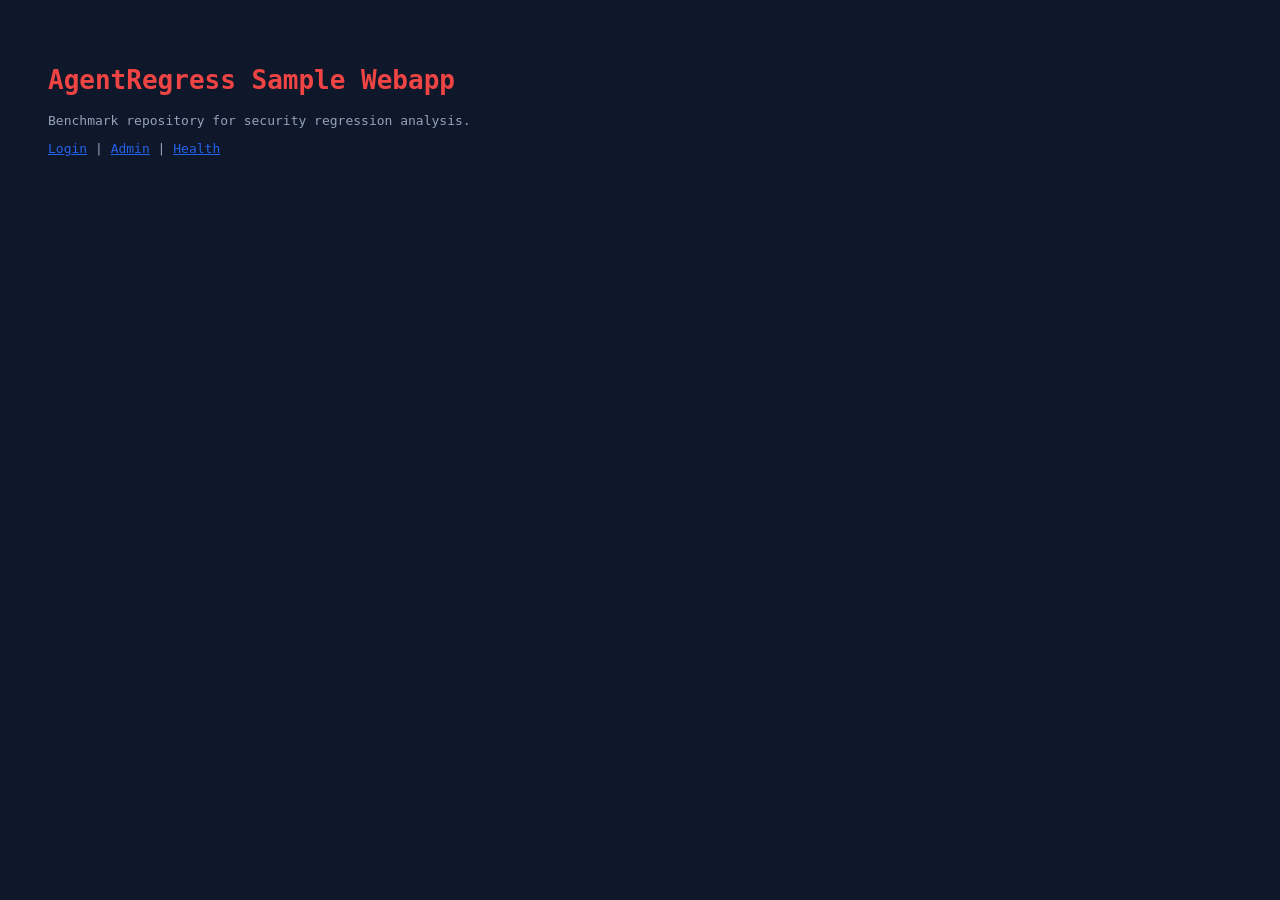
<file: datasets/sample_webapp/templates/index.html>
<!DOCTYPE html>
<html lang="en">
<head>
<meta charset="UTF-8" /><title>AgentRegress Sample App</title>
<style>body{font-family:monospace;background:#0f172a;color:#94a3b8;padding:40px;}</style>
</head>
<body>
<h1 style="color:#ef4444">AgentRegress Sample Webapp</h1>
<p>Benchmark repository for security regression analysis.</p>
<nav>
  <a href="/login" style="color:#2563eb">Login</a> |
  <a href="/admin" style="color:#2563eb">Admin</a> |
  <a href="/health" style="color:#2563eb">Health</a>
</nav>
</body>
</html>
</file>
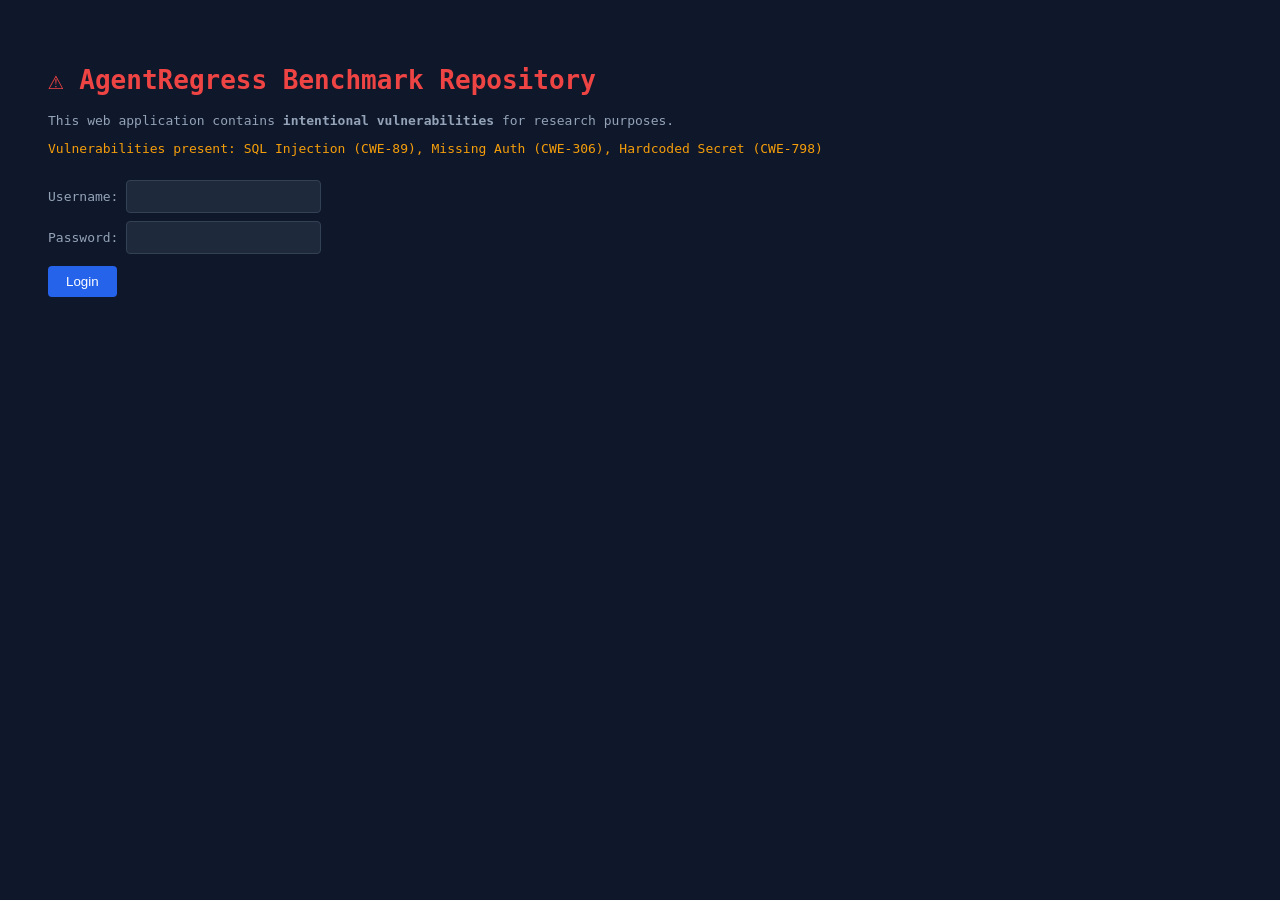
<file: datasets/sample_webapp/templates/login.html>
<!DOCTYPE html>
<html lang="en">
<head>
<meta charset="UTF-8" />
<title>Sample Webapp — AgentRegress Benchmark</title>
<style>
  body { font-family: monospace; background: #0f172a; color: #94a3b8; padding: 40px; }
  h1   { color: #ef4444; }
  .warn { color: #f59e0b; margin-top: 12px; }
  form { margin-top: 24px; }
  input { background: #1e293b; border: 1px solid #334155; color: #e2e8f0; padding: 8px 12px; border-radius: 4px; }
  button { background: #2563eb; color: white; border: none; padding: 8px 18px; border-radius: 4px; cursor: pointer; }
</style>
</head>
<body>
<h1>⚠ AgentRegress Benchmark Repository</h1>
<p>This web application contains <strong>intentional vulnerabilities</strong> for research purposes.</p>
<p class="warn">Vulnerabilities present: SQL Injection (CWE-89), Missing Auth (CWE-306), Hardcoded Secret (CWE-798)</p>
<form action="/login" method="post">
  <div><label>Username: <input type="text" name="username" id="username" /></label></div>
  <div style="margin-top:8px"><label>Password: <input type="password" name="password" id="password" /></label></div>
  <div style="margin-top:12px"><button type="submit" id="login-btn">Login</button></div>
</form>
</body>
</html>
</file>
